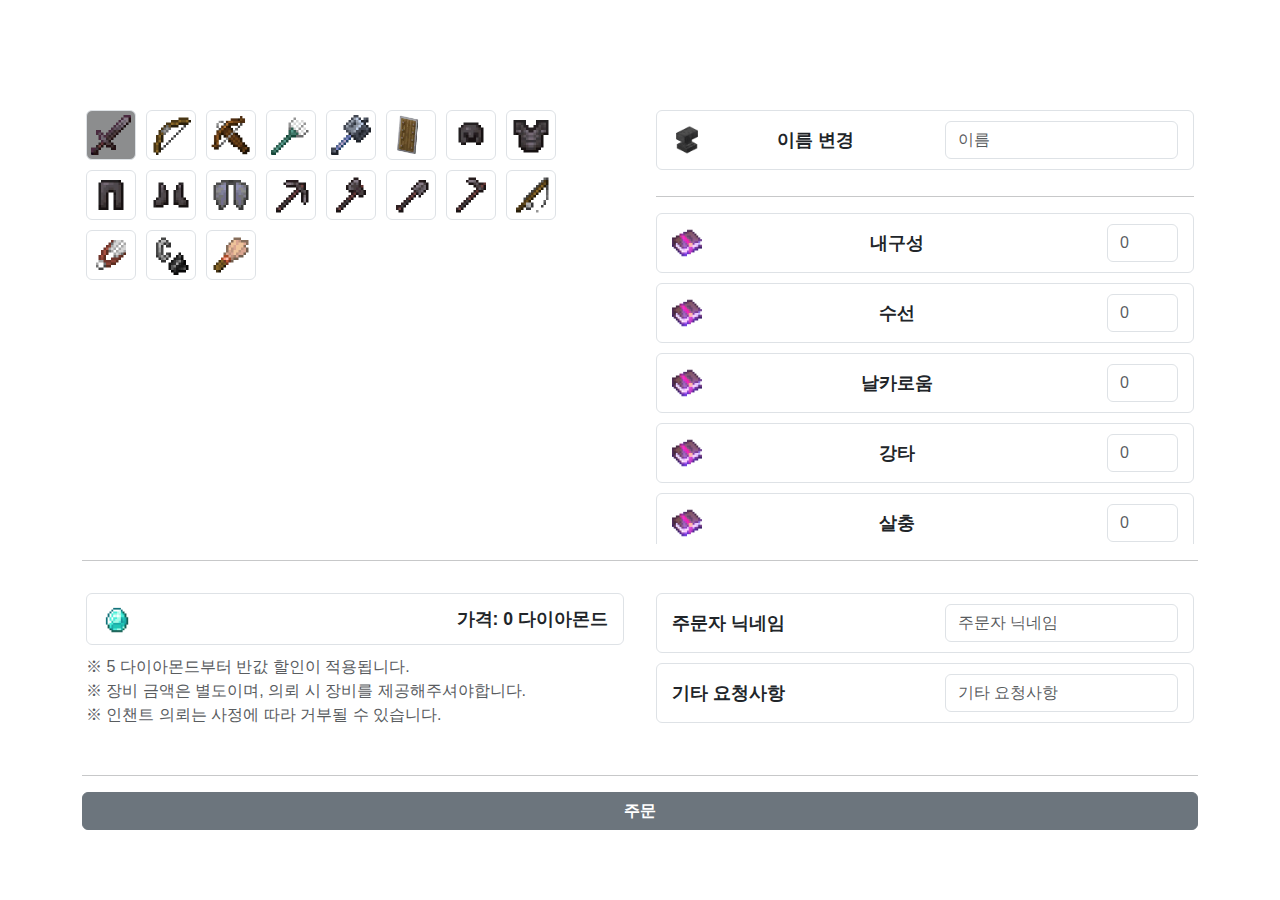
<file: index.html>
<!DOCTYPE html>
<html>
<head>
    <!-- Meta -->
    <meta charset="UTF-8" />
    
    <!-- Title -->
    <title>인챈트 중국인 요청</title>

    <!-- Link CSS -->
    <link href="static/css/bootstrap.min.css" rel="stylesheet" />
    <link href="static/css/styles.css" rel="stylesheet" />
</head>
<body>
    <div class="app">
        <div class="container mt-4">
            <div class="row">
                <div class="col-md-6 p-3" id="toolContainer"></div>
                <div class="col-md-6 p-3" id="enchantContainer"></div>
            </div>
            <hr>
            <div class="row">
                <div class="col-md-6 p-3" id="paymentContainer"></div>
                <div class="col-md-6 p-3">
                    <ul class="list-group">
                        <li class="list-group-item d-flex justify-content-between align-items-center enchant-menu">
                            <span class="fw-bold">주문자 닉네임</span>
                            <input type="text" class="form-control w-auto ms-3" id="customer-nickname-input" maxlength="16" placeholder="주문자 닉네임">
                        </li>
                    </ul>
                    <ul class="list-group">
                        <li class="list-group-item d-flex justify-content-between align-items-center enchant-menu">
                            <span class="fw-bold">기타 요청사항</span>
                            <input type="text" class="form-control w-auto ms-3" id="etc-needs" maxlength="50" placeholder="기타 요청사항">
                        </li>
                    </ul>
                </div>
            </div>
            <hr>
            <div class="row">
                <div class="d-grid gap-2">
                    <button class="btn btn-secondary" type="button" id="order-btn"><span class="fw-bold">주문</span></button>
                </div>
            </div>
        </div>
    </div>

    <!-- Link JS -->
    <script src="static/js/bootstrap.min.js"></script>
    <script src="static/js/script.js"></script>
    <script src="static/js/order.js"></script>
</body>
</html>
</file>
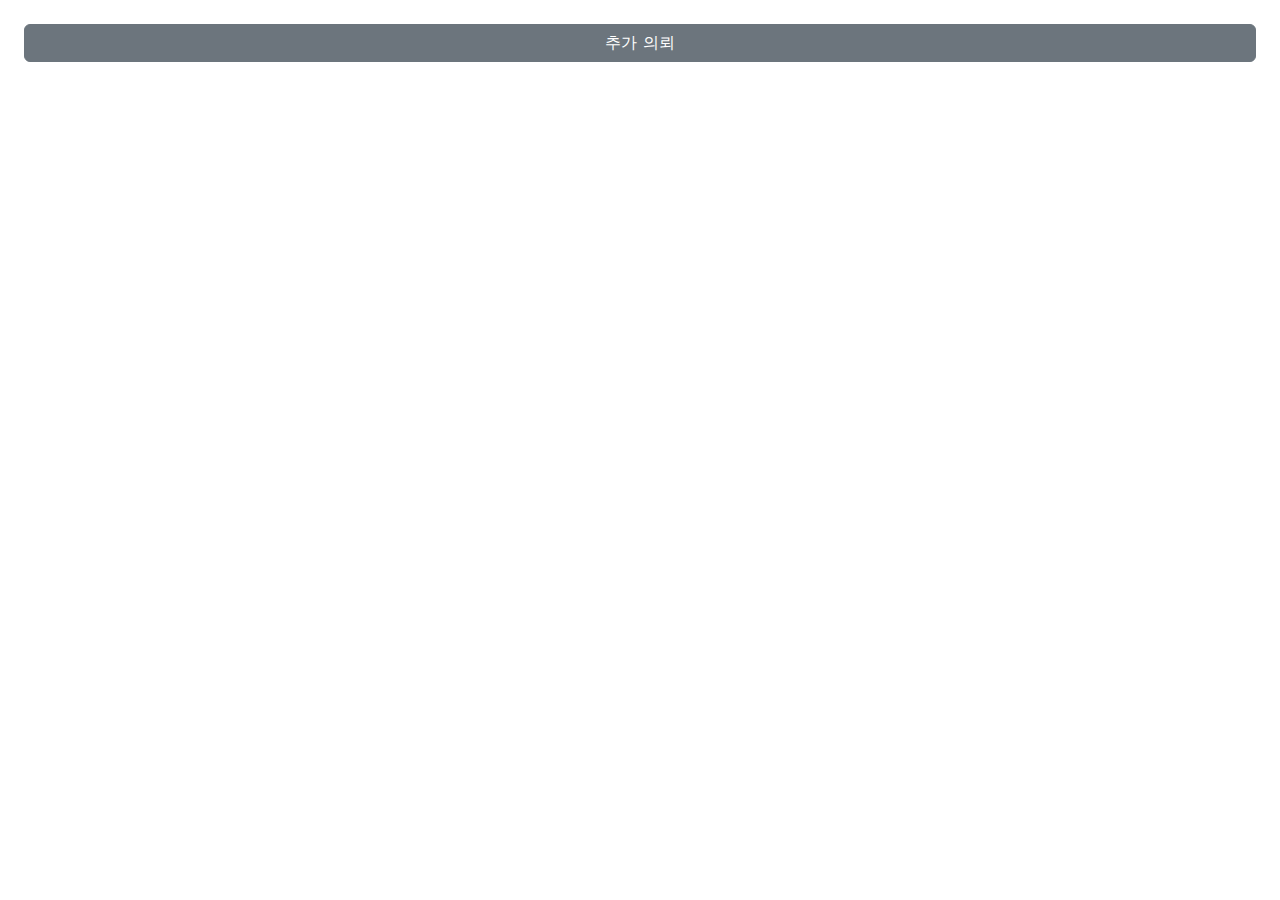
<file: order_placed.html>
<!DOCTYPE html>
<html>
<head>
    <meta charset="UTF-8" />
    <title>인챈트 중국인 요청</title>
    <link href="static/css/bootstrap.min.css" rel="stylesheet" />
</head>
<body>
    <div class="app">
        <div class="d-grid gap-2 p-4">
            <a class="btn btn-secondary" href="/index.html" role="button">추가 의뢰</a>
        </div>
    </div>
    <script src="static/js/bootstrap.min.js"></script>
</body>
</html>
</file>
<file: static/css/styles.css>
/* Body */
body {
    font-family: sans-serif;
}

/* Elements */
.app {
    display: flex;
    justify-content: center;
    align-items: center;
    height: 100vh;
}

.tool-icon {
    width: 50px;
    height: 50px;
    margin-right: 10px;
    margin-bottom: 10px;
}

.enchant-menu {
    margin-bottom: 10px;
}

.enchant-menu {
    font-size: 1.1rem;
    border-radius: 0.375rem;
    padding: 10px 15px;
}

.form-control {
    width: 80px;
}

.item-icon {
    height: 30px;
    width: 30px;
}

#enchantContainer {
    max-height: 450px;
    min-height: 450px;
    overflow-y: auto;
}

.notification-message {
    color: #595C5F;
}

#originalPriceDisplay {
    text-decoration: line-through;
    color: #DC3545;
}

.alertText {
    color: #DC3545;
}

/* Scrollbar */
::-webkit-scrollbar {
    width: 12px;
}

::-webkit-scrollbar-thumb {
    background: #C7C8C9;
    border-radius: 12px;
    transition: background-color 0.3s ease;
}

::-webkit-scrollbar-thumb:hover {
    background-color: #8C8D8E;
}

::-webkit-scrollbar-track {
    background-color: #f1f1f1;
    border-radius: 12px;
}
</file>
